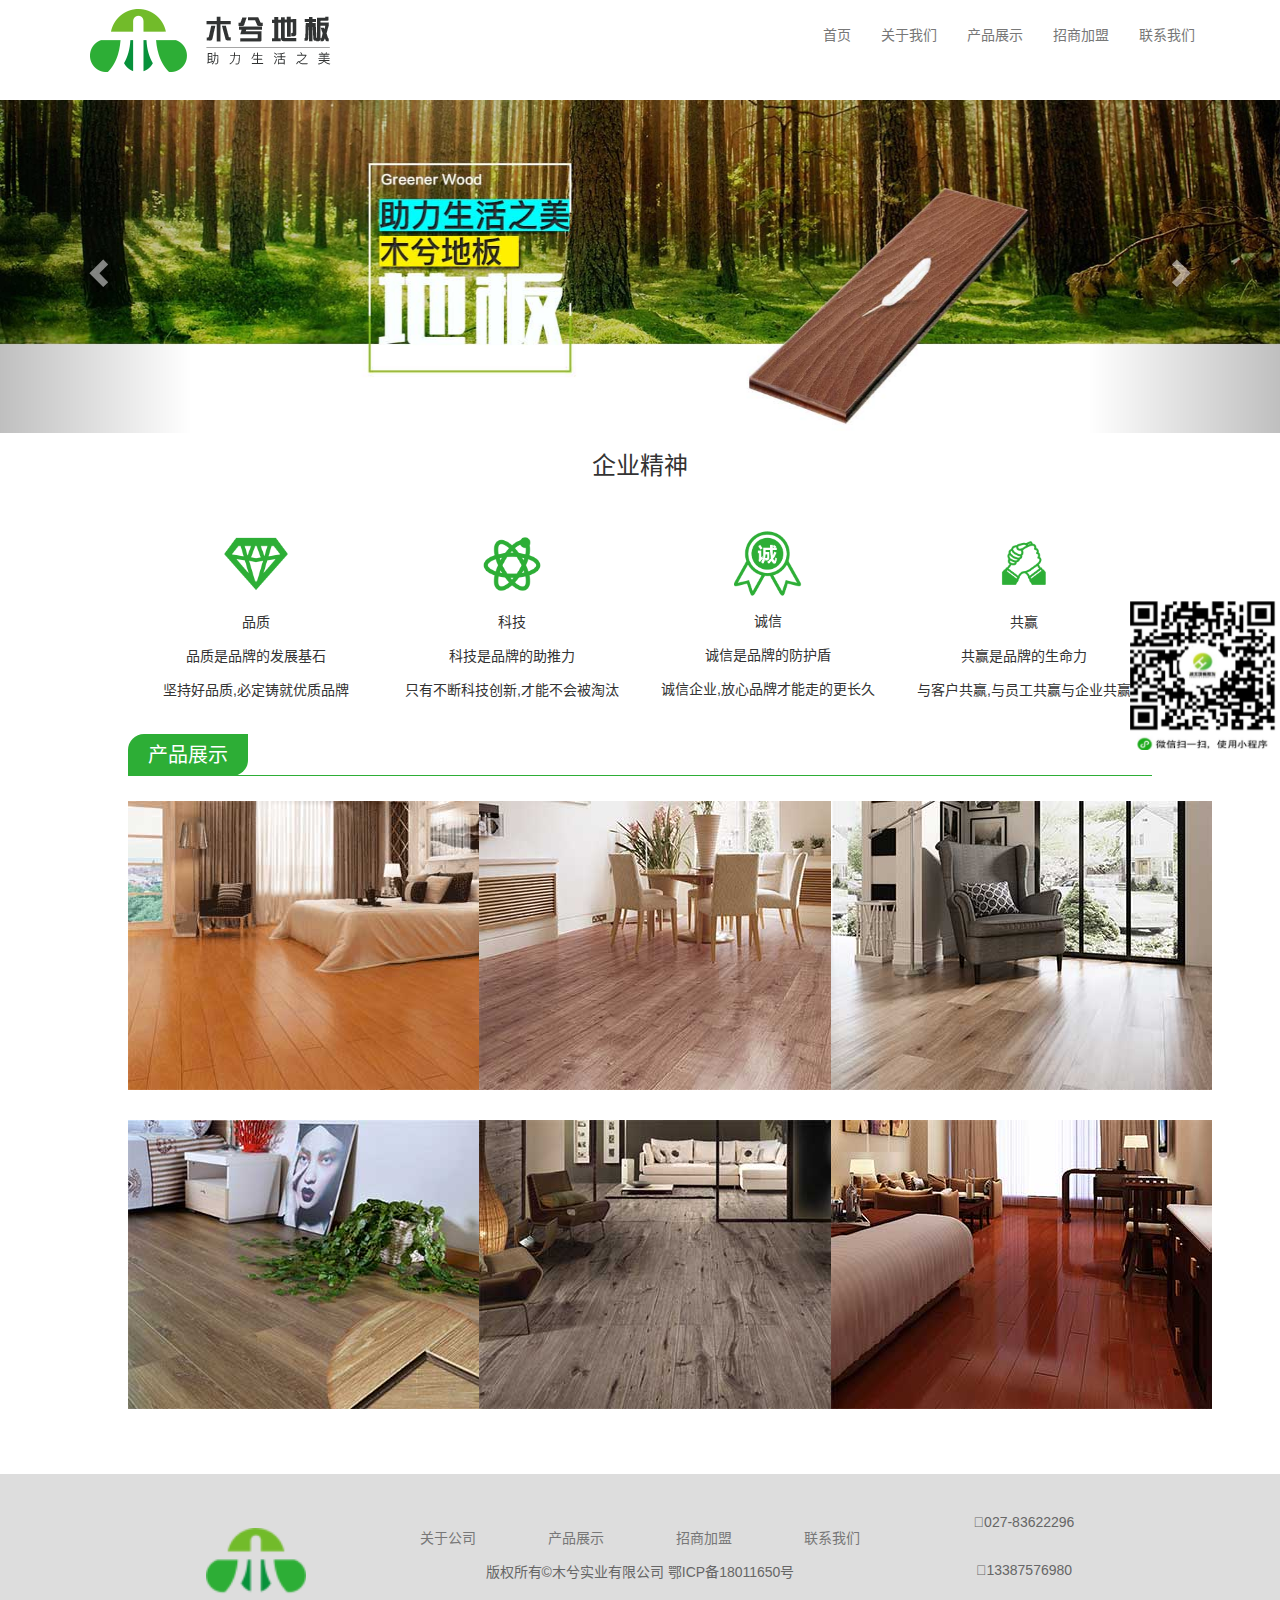
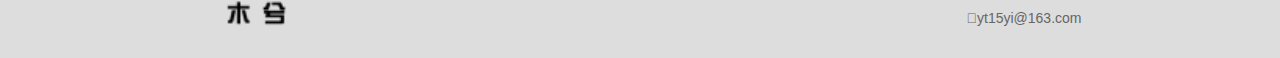
<file: index.html>
<!DOCTYPE html>
<html lang="zh-CN">

<head>
    <meta charset="utf-8">
    <meta http-equiv="X-UA-Compatible" content="IE=edge">
    <meta name="viewport" content="width=device-width, initial-scale=1">
    <!-- 上述3个meta标签*必须*放在最前面，任何其他内容都*必须*跟随其后！ -->
    <title>木兮地板</title>

    <!-- Bootstrap -->
    <link href="https://cdn.jsdelivr.net/npm/bootstrap@3.3.7/dist/css/bootstrap.min.css" rel="stylesheet">

    <!-- HTML5 shim 和 Respond.js 是为了让 IE8 支持 HTML5 元素和媒体查询（media queries）功能 -->
    <!-- 警告：通过 file:// 协议（就是直接将 html 页面拖拽到浏览器中）访问页面时 Respond.js 不起作用 -->
    <!--[if lt IE 9]>
      <script src="https://cdn.jsdelivr.net/npm/html5shiv@3.7.3/dist/html5shiv.min.js"></script>
      <script src="https://cdn.jsdelivr.net/npm/respond.js@1.4.2/dest/respond.min.js"></script>
    <![endif]-->
    <link rel="stylesheet" href="css/index.css">
    <link rel="stylesheet" href="https://at.alicdn.com/t/font_939393_ex1x4zet73b.css">
</head>

<body>
    <!-- 导航条 -->

    <div class="container">
        <!-- 图标的显示 -->
        <nav class="navbar navbar-default nav2" role="navigation">
            <!-- Brand and toggle get grouped for better mobile display -->
            <div class="navbar-header">
                <button type="button" class="navbar-toggle" data-toggle="collapse" data-target=".navbar-ex1-collapse">
                    <span class="sr-only">Toggle navigation</span>
                    <span class="icon-bar"></span>
                    <span class="icon-bar"></span>
                    <span class="icon-bar"></span>
                </button>
                <a class="navbar-brand" href="#"></a>
            </div>
            <!-- Collect the nav links, forms, and other content for toggling -->
            <div class="collapse navbar-collapse navbar-ex1-collapse">
                <ul class="nav navbar-nav navbar-right">
                    <li><a href="index.html" id="a">首页</a></li>
                    <li><a href="index2.html" id="a">关于我们</a></li>
                    <li><a href="index3.html" id="a">产品展示</a></li>
                    <li><a href="index4.html" id="a">招商加盟</a></li>
                    <li><a href="index5.html" id="a">联系我们</a></li>
                </ul>
            </div><!-- /.navbar-collapse -->
        </nav>
    </div>

    <!-- 轮播图 -->
    <div id="carousel-id" class="carousel slide" data-ride="carousel">
        <ol class="carousel-indicators">
            <li data-target="#carousel-id" data-slide-to="0" class=""></li>
            <li data-target="#carousel-id" data-slide-to="1" class=""></li>
            <li data-target="#carousel-id" data-slide-to="2" class="active"></li>
        </ol>
        <div class="carousel-inner">
            <div class="item">
                <img alt="First slide" src="images/aboutus_banner.jpg">
            </div>
            <div class="item">
                <img alt="Second slide" src="images/banner.jpg">
            </div>
            <div class="item active">
                <img alt="Third slide" src="images/banner.jpg">
            </div>
        </div>
        <!-- 轮播的切换按钮 -->
        <a class="left carousel-control" href="#carousel-id" data-slide="prev"><span class="glyphicon glyphicon-chevron-left"></span></a>
        <a class="right carousel-control" href="#carousel-id" data-slide="next"><span class="glyphicon glyphicon-chevron-right"></span></a>
    </div>

    <!-- 正文 -->
    <div class="home_content mx_center mx_width ">
        <h3 style="text-align: center;margin-bottom: 50px">企业精神</h3>
        <div class="characteristic row text-center now">
            <div class="col-md-3 ">
                <div class="characteristic_icon ">
                    <img src="images/pinpai.png" alt="pinpai">
                </div>
                <p class="title ">品质</p>
                <p class="sm_title">品质是品牌的发展基石</p>
                <p class="sm_title">坚持好品质,必定铸就优质品牌</p>
            </div>
            <div class="col-md-3">
                <div class="characteristic_icon">
                    <img src="images/keji.png" alt="keji">
                </div>
                <p class="title ">科技</p>
                <p class="sm_title">科技是品牌的助推力</p>
                <p class="sm_title">只有不断科技创新,才能不会被淘汰</p>
            </div>
            <div class="col-md-3">
                <div class="characteristic_icon">
                    <img src="images/chengxin.png" alt="chengxin">
                </div>
                <p class="title ">诚信</p>
                <p class="sm_title">诚信是品牌的防护盾</p>
                <p class="sm_title">诚信企业,放心品牌才能走的更长久</p>
            </div>
            <div class="col-md-3">
                <div class="characteristic_icon">
                    <img src="images/gongying.png" alt="gongying">
                </div>
                <p class="title ">共赢</p>
                <p class="sm_title">共赢是品牌的生命力</p>
                <p class="sm_title">与客户共赢,与员工共赢与企业共赢</p>
            </div>
        </div>
        <!-- 中间区域开始 -->
        <div class="product">
            <div class="product_title">
                <p class="show">产品展示</p>
            </div>
            <div class="product_list">
                <div class="row text-center">
                    <div class="col-md-4 col-sm-6">
                        <div><img src="images/item01.jpg" alt="01"></div>
                    </div>
                    <div class="col-md-4 col-sm-6">
                        <img src="images/item02.jpg" alt="02">
                    </div>
                    <div class="col-md-4 col-sm-6">
                        <img src="images/item03.jpg" alt="03">
                    </div>
                    <div class="col-md-4 col-sm-6">
                        <img src="images/item04.jpg" alt="04">
                    </div>
                    <div class="col-md-4 col-sm-6">
                        <img src="images/item05.jpg" alt="05">
                    </div>
                    <div class="col-md-4 col-sm-6">
                        <img src="images/item06.jpg" alt="06">
                    </div>
                </div>
            </div>
        </div>
    </div>

    <!-- 底部 -->
    <div class="footer" id="footer">
            <div class="row mx_width mx_center">
                <div class="col-md-3 col-sm-4">
                    <div class="footer_logo">
                        <a href="index.html"><img src="images/logo.ico"></a>
                    </div>
                </div>
                <div class="col-md-6 col-sm-8 one">
                    <div class="row changepage" id="changepage">
                        <div class="col-md-3 col-sm-3"><a href="javascript:void(0)">关于公司</a></div>
                        <div class="col-md-3 col-sm-3"><a href="javascript:void(0)">产品展示</a></div>
                        <div class="col-md-3 col-sm-3"><a href="javascript:void(0)">招商加盟</a></div>
                        <div class="col-md-3 col-sm-3"><a href="javascript:void(0)">联系我们</a></div>
                    </div>
                    <p class="copyright">版权所有©木兮实业有限公司  鄂ICP备18011650号</p>
                </div>
                <div class="col-md-3 col-sm-12">
                    <div class="row contact">
                        <p class="col-md-12 col-sm-4"><span class="iconfont">&#xe600;</span>027-83622296</p>
                        <p class="col-md-12 col-sm-4"><span class="iconfont">&#xe616;</span>13387576980</p>
                        <p class="col-md-12 col-sm-4"><span class="iconfont ">&#xe645;</span>yt15yi@163.com</p>
                    </div>
                </div>
    
                    <img src="images/xiaochengxu.png" id="saoma" style="width:150px;height:150px;" alt="">
    
            </div>
        </div>
    <!-- jQuery (Bootstrap 的所有 JavaScript 插件都依赖 jQuery，所以必须放在前边) -->
    <script src="https://cdn.jsdelivr.net/npm/jquery@1.12.4/dist/jquery.min.js"></script>
    <!-- 加载 Bootstrap 的所有 JavaScript 插件。你也可以根据需要只加载单个插件。 -->
    <script src="https://cdn.jsdelivr.net/npm/bootstrap@3.3.7/dist/js/bootstrap.min.js"></script>
</body>

</html>
</file>
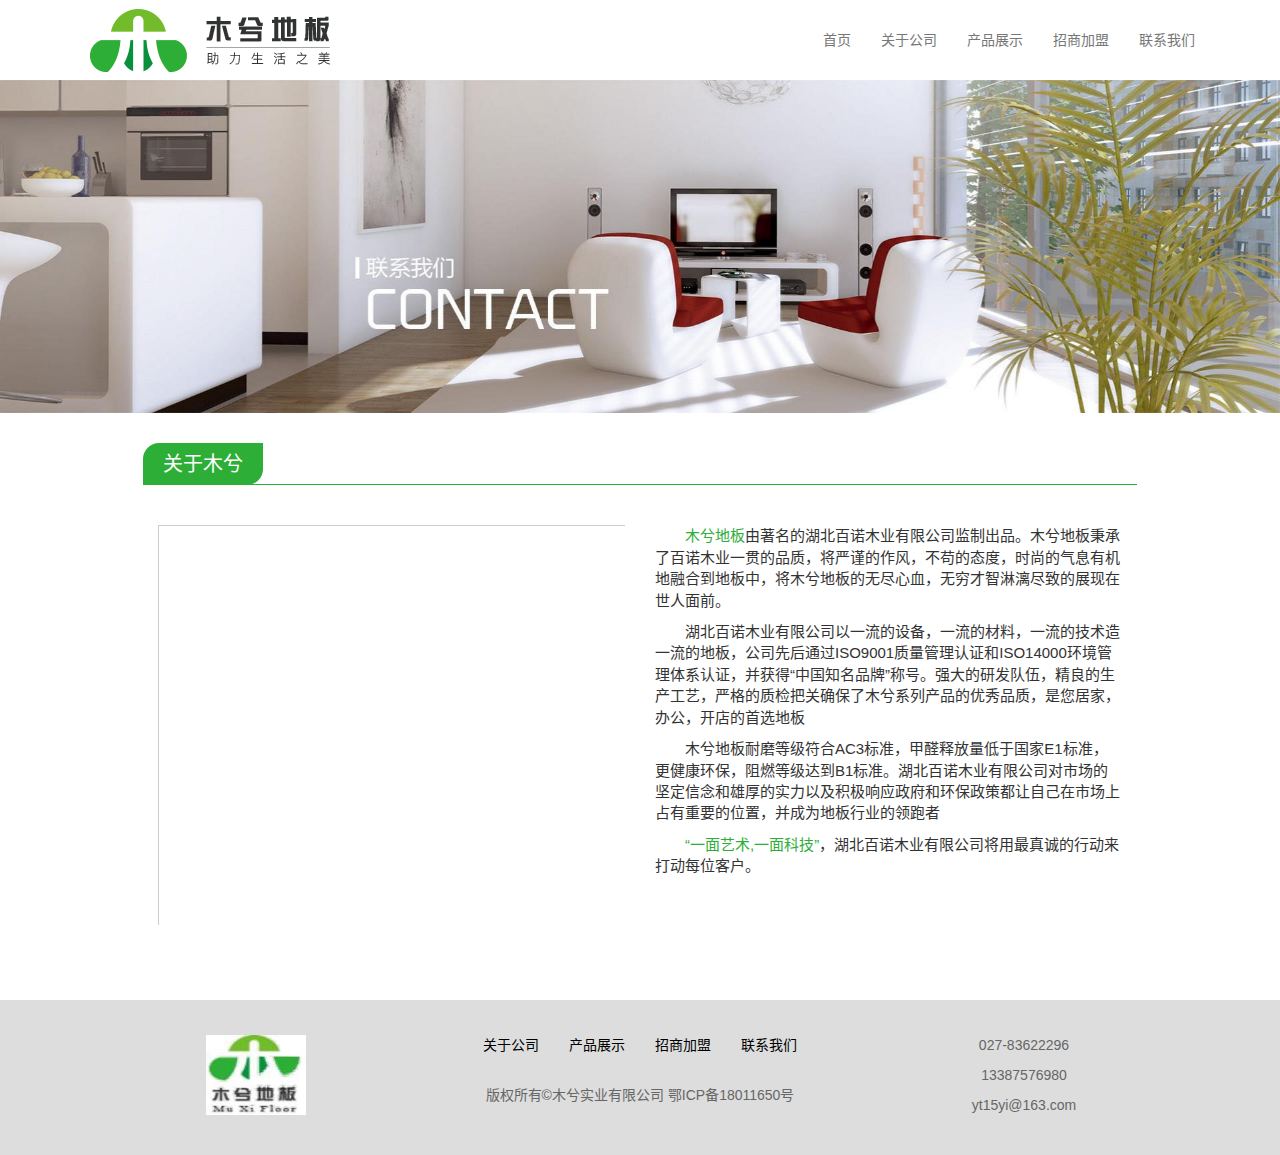
<file: home/index2.html>
<!DOCTYPE html>
<html lang="zh-CN">

<head>
    <meta charset="utf-8">
    <meta http-equiv="X-UA-Compatible" content="IE=edge">
    <meta name="viewport" content="width=device-width, initial-scale=1">
    <!-- 上述3个meta标签*必须*放在最前面，任何其他内容都*必须*跟随其后！ -->
    <title>木兮地板</title>

    <!-- Bootstrap -->
    <link href="https://cdn.jsdelivr.net/npm/bootstrap@3.3.7/dist/css/bootstrap.min.css" rel="stylesheet">

    <!-- HTML5 shim 和 Respond.js 是为了让 IE8 支持 HTML5 元素和媒体查询（media queries）功能 -->
    <!-- 警告：通过 file:// 协议（就是直接将 html 页面拖拽到浏览器中）访问页面时 Respond.js 不起作用 -->
    <!--[if lt IE 9]>
      <script src="https://cdn.jsdelivr.net/npm/html5shiv@3.7.3/dist/html5shiv.min.js"></script>
      <script src="https://cdn.jsdelivr.net/npm/respond.js@1.4.2/dest/respond.min.js"></script>
    <![endif]-->
    <style>
        .top{
            background-color: #FFF;
            border: none;
            margin-bottom: 0;
        }
        #a:hover{
            color: #2dae36;
            text-decoration: none;
            border-bottom: 2px solid #2dae36;
        }
        .nav{
            padding-top: 15px;
        }
        .nav>li>a{
            display: block;
            height: 65px;
        }
        .navbar-brand{
            width: 280px;
            background: url("../images/logo0.png") no-repeat center center;
            height: 80px;
        }
        @media (max-width:768px){
            .navbar-brand{
                height: 40px;
                width: 40px;
                margin-left: 5%;
                background: url("../images/logo1.png") no-repeat center center;
                background-size: 100%;
            }
        }
        @media (min-width:768px) and (max-width:992px){
            .navbar-brand{
                height: 60px;
                width: 60px;
                background: url("../images/logo1.png") no-repeat center center;
                background-size: 100%;
            }
        }
        .qyjs{
            line-height: 100px;
            text-align: center;
            font-size: 25px;
        }
        .row>div>div>img{
            width: 40%;
            height: 40%;
        }
        .row{
            margin-left: auto;
            margin-right: auto;
            text-align: center;
            padding: 0 0 30px 0;
        }
        .row>div>div{
            display: inline-flex;
            justify-content: center;
        }
        .title{
            font-size: 20px;
            color: #2dae36;
        }
        .product .product_title {
            height: 42px;
            margin-bottom: 10px;
            border-bottom: 1px solid #2dae36;
        }
        .product .product_title .show {
            width: 120px;
            color: white;
            font-size: 20px;
            line-height: 42px;
            text-align: center;
            background: #2dae36;
            border-radius: 16px 0 16px 0;
        }
        .show {
            display: block!important;
        }
        .cpzs>div{
            display: flex;
            justify-content: center;
            align-items: center;
        }
        .cpzs>div>img{
            width: 99%;
            height: 99%;
            margin-top: 7%;
        }
        .bottom{
            padding-top: 35px;
            box-sizing: border-box;
            background-color: #ddd;
            text-align: center;
            color: #666;
        }
        .bottom-1{
            width: 80%;
        }
        .row>div>a{
            color: black;
        }
        .row>div>a:hover{
            color: #2dae36;
        }
        .product{
            padding: 30px 0;
        }
        .container-1{
            width: 80%;
            padding-bottom: 40px;
        }
        .jj{
            text-align: left;
            font-size: 15px;
            text-indent: 2em;
        }
        .logo3{
            width: 100px;
            height: 80px;
        }
    </style>
</head>

<body>
    <!-- 导航 -->
    <div class="container">

        <nav class="navbar navbar-default top" role="navigation">
            <!-- Brand and toggle get grouped for better mobile display -->
            <div class="navbar-header">
                <button type="button" class="navbar-toggle" data-toggle="collapse" data-target=".navbar-ex1-collapse">
                    <span class="sr-only">Toggle navigation</span>
                    <span class="icon-bar"></span>
                    <span class="icon-bar"></span>
                    <span class="icon-bar"></span>
                </button>
                <a class="navbar-brand" href="#"></a>
            </div>

            <!-- Collect the nav links, forms, and other content for toggling -->
            <div class="collapse navbar-collapse navbar-ex1-collapse">
                <ul class="nav navbar-nav navbar-right">
                    <li><a href="../index.html" id="a">首页</a></li>
                    <li><a href="index2.html" id="a">关于公司</a></li>
                    <li><a href="../home/index3.html" id="a">产品展示</a></li>
                    <li><a href="../home/index4.html" id="a">招商加盟</a></li>
                    <li><a href="../home/index5.html" id="a">联系我们</a></li>
            </div><!-- /.navbar-collapse -->
        </nav>

    </div>

    <!-- 轮播 -->
    <div id="carousel-id" class="carousel slide" data-ride="carousel">
        <div class="carousel-inner">
            <div class="item active">
                <img data-src="holder.js/900x500/auto/#555:#5a5a5a/text:Third slide" alt="Third slide" src="../image4/contactus_banner.jpg">
            </div>
        </div>
    </div>

    <div class="container container-1">
        <div class="product">
            <div class="product_title">
                <p class="show">关于木兮</p>
            </div>
        </div>
        <div class="row">
            <div class="col-md-6 col-sm-12">
                <iframe src="../home/map.html" width="100%" height="400" frameborder="0" scrolling="no"></iframe>
            </div>
            <div class="col-md-6 col-sm-12 jj">
                <p><span style="color:#2dae36">木兮地板</span>由著名的湖北百诺木业有限公司监制出品。木兮地板秉承了百诺木业一贯的品质，将严谨的作风，不苟的态度，时尚的气息有机地融合到地板中，将木兮地板的无尽心血，无穷才智淋漓尽致的展现在世人面前。</p>
                <p>湖北百诺木业有限公司以一流的设备，一流的材料，一流的技术造一流的地板，公司先后通过ISO9001质量管理认证和ISO14000环境管理体系认证，并获得“中国知名品牌”称号。强大的研发队伍，精良的生产工艺，严格的质检把关确保了木兮系列产品的优秀品质，是您居家，办公，开店的首选地板</p>
                <p>木兮地板耐磨等级符合AC3标准，甲醛释放量低于国家E1标准，更健康环保，阻燃等级达到B1标准。湖北百诺木业有限公司对市场的坚定信念和雄厚的实力以及积极响应政府和环保政策都让自己在市场上占有重要的位置，并成为地板行业的领跑者</p>
                <p><span style="color:#2dae36">“一面艺术,一面科技”</span>，湖北百诺木业有限公司将用最真诚的行动来打动每位客户。</p>
            </div>
        </div>
    </div>

    <!-- 底部 -->
    <div class="bottom">
        <div class="row bottom-1">
            <div class="col-md-3 col-sm-2">
                <img class="logo3" src="../images/logo3.jpg" alt="">
            </div>
            <div class="col-md-6 col-sm-8">
                <div class="row">
                    <div class="col-md-3 col-sm-12">
                        <a href="home/index2.html">关于公司</a>
                    </div>
                    <div class="col-md-3 col-sm-12">
                        <a href="homew/index3.html">产品展示</a>
                    </div>
                    <div class="col-md-3 col-sm-12">
                        <a href="home/index4.html">招商加盟</a>
                    </div>
                    <div class="col-md-3 col-sm-12">
                        <a href="home/index5.html">联系我们</a>
                    </div>
                </div>
                <p>版权所有©木兮实业有限公司 鄂ICP备18011650号</p>
            </div>
            <div class="col-md-3 col-sm-2">
                <p>027-83622296</p>
                <p>13387576980</p>
                <p>yt15yi@163.com</p>
            </div>
        </div>
    </div>

    <!-- jQuery (Bootstrap 的所有 JavaScript 插件都依赖 jQuery，所以必须放在前边) -->
    <script src="https://cdn.jsdelivr.net/npm/jquery@1.12.4/dist/jquery.min.js"></script>
    <!-- 加载 Bootstrap 的所有 JavaScript 插件。你也可以根据需要只加载单个插件。 -->
    <script src="https://cdn.jsdelivr.net/npm/bootstrap@3.3.7/dist/js/bootstrap.min.js"></script>
</body>

</html>
</file>
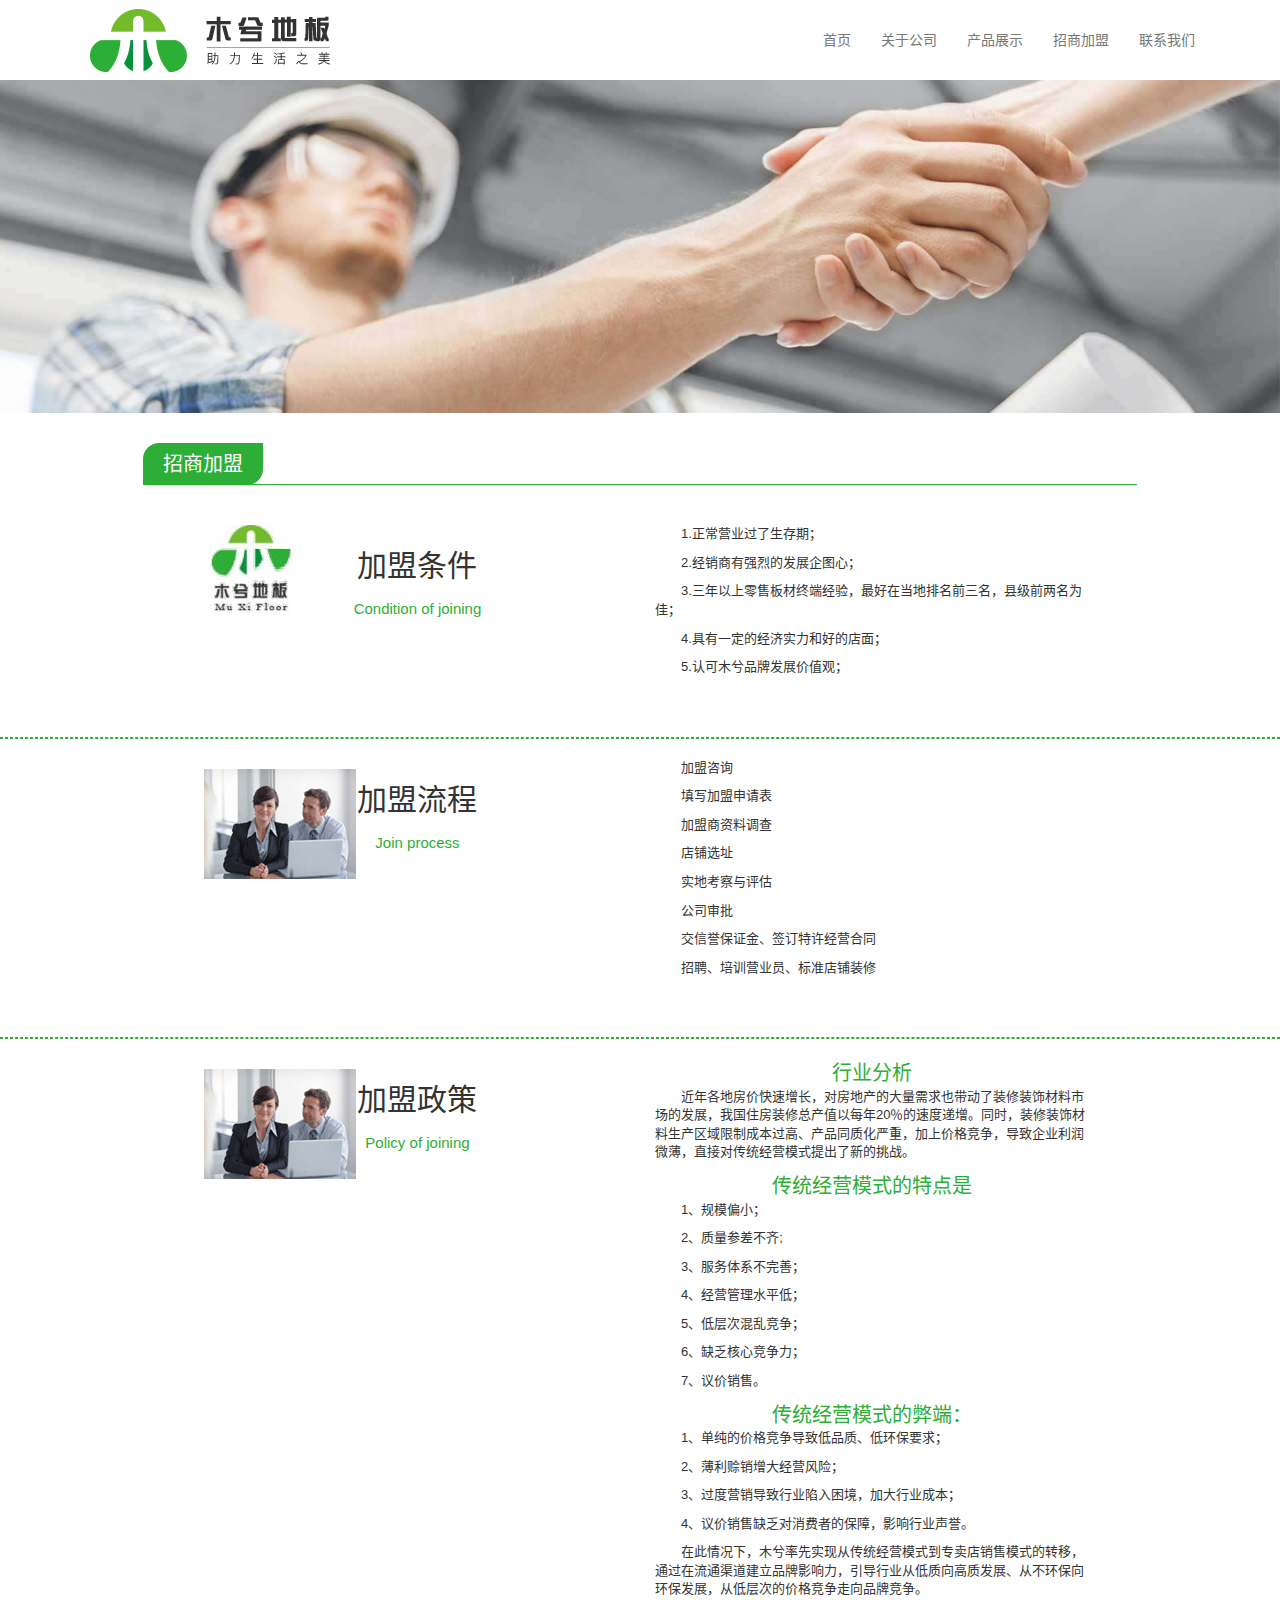
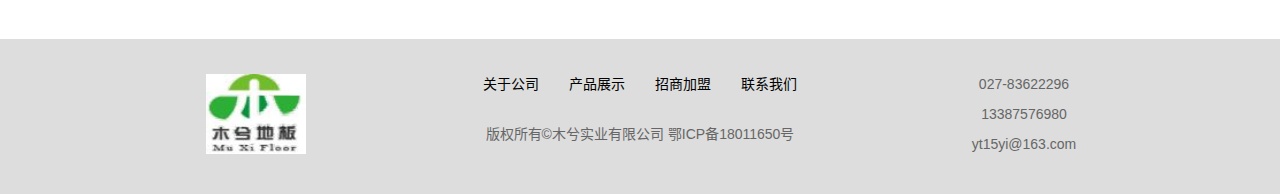
<file: home/index4.html>
<!DOCTYPE html>
<html lang="zh-CN">

<head>
    <meta charset="utf-8">
    <meta http-equiv="X-UA-Compatible" content="IE=edge">
    <meta name="viewport" content="width=device-width, initial-scale=1">
    <!-- 上述3个meta标签*必须*放在最前面，任何其他内容都*必须*跟随其后！ -->
    <title>木兮地板</title>

    <!-- Bootstrap -->
    <link href="https://cdn.jsdelivr.net/npm/bootstrap@3.3.7/dist/css/bootstrap.min.css" rel="stylesheet">

    <!-- HTML5 shim 和 Respond.js 是为了让 IE8 支持 HTML5 元素和媒体查询（media queries）功能 -->
    <!-- 警告：通过 file:// 协议（就是直接将 html 页面拖拽到浏览器中）访问页面时 Respond.js 不起作用 -->
    <!--[if lt IE 9]>
      <script src="https://cdn.jsdelivr.net/npm/html5shiv@3.7.3/dist/html5shiv.min.js"></script>
      <script src="https://cdn.jsdelivr.net/npm/respond.js@1.4.2/dest/respond.min.js"></script>
    <![endif]-->
    <style>
        .top{
            background-color: #FFF;
            border: none;
            margin-bottom: 0;
        }
        #a:hover{
            color: #2dae36;
            text-decoration: none;
            border-bottom: 2px solid #2dae36;
        }
        .nav{
            padding-top: 15px;
        }
        .nav>li>a{
            display: block;
            height: 65px;
        }
        .navbar-brand{
            width: 280px;
            background: url("../images/logo0.png") no-repeat center center;
            height: 80px;
        }
        @media (max-width:768px){
            .navbar-brand{
                height: 40px;
                width: 40px;
                margin-left: 5%;
                background: url("../images/logo1.png") no-repeat center center;
                background-size: 100%;
            }
        }
        @media (min-width:768px) and (max-width:992px){
            .navbar-brand{
                height: 60px;
                width: 60px;
                background: url("../images/logo1.png") no-repeat center center;
                background-size: 100%;
            }
        }
        .qyjs{
            line-height: 100px;
            text-align: center;
            font-size: 25px;
        }
        .row>div>div>img{
            width: 40%;
            height: 40%;
        }
        .row{
            margin-left: auto;
            margin-right: auto;
            text-align: center;
            padding: 0 0 30px 0;
        }
        .row>div>div{
            display: inline-flex;
            justify-content: center;
        }
        .title{
            font-size: 20px;
            color: #2dae36;
        }
        .product .product_title {
            height: 42px;
            margin-bottom: 10px;
            border-bottom: 1px solid #2dae36;
        }
        .product .product_title .show {
            width: 120px;
            color: white;
            font-size: 20px;
            line-height: 42px;
            text-align: center;
            background: #2dae36;
            border-radius: 16px 0 16px 0;
        }
        .show {
            display: block!important;
        }
        .cpzs>div{
            display: flex;
            justify-content: center;
            align-items: center;
        }
        .cpzs>div>img{
            width: 99%;
            height: 99%;
            margin-top: 7%;
        }
        .bottom{
            padding-top: 35px;
            box-sizing: border-box;
            background-color: #ddd;
            text-align: center;
            color: #666;
        }
        .bottom-1{
            width: 80%;
        }
        .row>div>a{
            color: black;
        }
        .row>div>a:hover{
            color: #2dae36;
        }
        .product{
            padding: 30px 0;
        }
        .container-1{
            width: 80%;
        }
        .container-2{
            width: 75%;
        }
        .jj{
            text-align: left;
            font-size: 15px;
            text-indent: 2em;
        }
        .logo3{
            width: 100px;
            height: 80px;
        }
        .row-2{
            padding: 0 0 0 20px;
        }
        .row-2>p{
            font-size: 30px;
            padding: 20px 0 0 0;
        }
        .row-2>span{
            font-size: 15px;
        }
        .row-3>p{
            font-size: 13px;
            text-align: left;
            text-indent: 2em;
        }
        .row-3>span{
            text-align: left;
            color:#2dae36;
            font-size: 20px;
        }
    </style>
</head>

<body>
    <!-- 导航 -->
    <div class="container">

        <nav class="navbar navbar-default top" role="navigation">
            <!-- Brand and toggle get grouped for better mobile display -->
            <div class="navbar-header">
                <button type="button" class="navbar-toggle" data-toggle="collapse" data-target=".navbar-ex1-collapse">
                    <span class="sr-only">Toggle navigation</span>
                    <span class="icon-bar"></span>
                    <span class="icon-bar"></span>
                    <span class="icon-bar"></span>
                </button>
                <a class="navbar-brand" href="#"></a>
            </div>

            <!-- Collect the nav links, forms, and other content for toggling -->
            <div class="collapse navbar-collapse navbar-ex1-collapse">
                <ul class="nav navbar-nav navbar-right">
                    <li><a href="../index.html" id="a">首页</a></li>
                    <li><a href="../home/index2.html" id="a">关于公司</a></li>
                    <li><a href="../home/index3.html" id="a">产品展示</a></li>
                    <li><a href="../home/index4.html" id="a">招商加盟</a></li>
                    <li><a href="../home/index5.html" id="a">联系我们</a></li>
                </ul>
            </div><!-- /.navbar-collapse -->
        </nav>

    </div>
    
    <!-- 轮播 -->
    <div id="carousel-id" class="carousel slide" data-ride="carousel">
        <div class="carousel-inner">
            <div class="item active">
                <img data-src="holder.js/900x500/auto/#555:#5a5a5a/text:Third slide" alt="Third slide" src="../image4/joinus_banner.jpg">
            </div>
        </div>
    </div>

    <div class="container container-1">
        <div class="product">
            <div class="product_title">
                <p class="show">招商加盟</p>
            </div>
        </div>
    </div>
    <div class="container container-2">
        <div class="row">
            <div class="col-md-2 col-xs-12">
                <img src="../images/logo3.jpg" alt="">
            </div>
            <div class="col-md-2 col-xs-12 row-2">
                <p>加盟条件</p>
                <span style="color:#2dae36">Condition of joining</span>
            </div>
            <div class="col-md-2 col-xs-12">
            </div>
            <div class="col-md-6 col-xs-12 row-3">
                <p>1.正常营业过了生存期；</p>
                <p>2.经销商有强烈的发展企图心；</p>
                <p>3.三年以上零售板材终端经验，最好在当地排名前三名，县级前两名为佳；</p>
                <p>4.具有一定的经济实力和好的店面；</p>
                <p>5.认可木兮品牌发展价值观；</p>
            </div>
        </div>
    </div>
    <hr style="border: 0.5px dashed #2dae36">
    <div class="container container-2">
        <div class="row">
            <div class="col-md-2 col-xs-12">
                <img src="../image4/process.png" alt="">
            </div>
            <div class="col-md-2 col-xs-12 row-2">
                <p>加盟流程</p>
                <span style="color:#2dae36">Join process</span>
            </div>
            <div class="col-md-2 col-xs-12">
            </div>
            <div class="col-md-6 col-xs-12 row-3">
                <p>加盟咨询</p>
                <p>填写加盟申请表</p>
                <p>加盟商资料调查</p>
                <p>店铺选址</p>
                <p>实地考察与评估</p>
                <p>公司审批</p>
                <p>交信誉保证金、签订特许经营合同</p>
                <p>招聘、培训营业员、标准店铺装修</p>
            </div>
        </div>
    </div>
    <hr style="border: 0.5px dashed #2dae36">
    <div class="container container-2">
        <div class="row">
            <div class="col-md-2 col-xs-12">
                <img src="../image4/process.png" alt="">
            </div>
            <div class="col-md-2 col-xs-12 row-2">
                <p>加盟政策</p>
                <span style="color:#2dae36">Policy of joining</span>
            </div>
            <div class="col-md-2 col-xs-12">
            </div>
            <div class="col-md-6 col-xs-12 row-3">
                <span>行业分析</span>
                <p>近年各地房价快速增长，对房地产的大量需求也带动了装修装饰材料市场的发展，我国住房装修总产值以每年20％的速度递增。同时，装修装饰材料生产区域限制成本过高、产品同质化严重，加上价格竞争，导致企业利润微薄，直接对传统经营模式提出了新的挑战。</p>
                <span>传统经营模式的特点是</span>
                <p>1、规模偏小；</p>
                <p>2、质量参差不齐;</p>
                <p>3、服务体系不完善；</p>
                <p>4、经营管理水平低；</p>
                <p>5、低层次混乱竞争；</p>
                <p>6、缺乏核心竞争力；</p>
                <p>7、议价销售。</p>
                <span>传统经营模式的弊端：</span>
                <p>1、单纯的价格竞争导致低品质、低环保要求；</p>
                <p>2、薄利赊销增大经营风险；</p>
                <p>3、过度营销导致行业陷入困境，加大行业成本；</p>
                <p>4、议价销售缺乏对消费者的保障，影响行业声誉。</p>
                <p>在此情况下，木兮率先实现从传统经营模式到专卖店销售模式的转移，通过在流通渠道建立品牌影响力，引导行业从低质向高质发展、从不环保向环保发展，从低层次的价格竞争走向品牌竞争。</p>
            </div>
        </div>
    </div>

    <!-- 底部 -->
    <div class="bottom">
        <div class="row bottom-1">
            <div class="col-md-3 col-sm-2">
                <img class="logo3" src="../images/logo3.jpg" alt="">
            </div>
            <div class="col-md-6 col-sm-8">
                <div class="row">
                    <div class="col-md-3 col-sm-12">
                        <a href="../home/index2.html">关于公司</a>
                    </div>
                    <div class="col-md-3 col-sm-12">
                        <a href="../home/index3.html">产品展示</a>
                    </div>
                    <div class="col-md-3 col-sm-12">
                        <a href="../home/index4.html">招商加盟</a>
                    </div>
                    <div class="col-md-3 col-sm-12">
                        <a href="../home/index5.html">联系我们</a>
                    </div>
                </div>
                <p>版权所有©木兮实业有限公司 鄂ICP备18011650号</p>
            </div>
            <div class="col-md-3 col-sm-2">
                <p>027-83622296</p>
                <p>13387576980</p>
                <p>yt15yi@163.com</p>
            </div>
        </div>
    </div>

    <!-- jQuery (Bootstrap 的所有 JavaScript 插件都依赖 jQuery，所以必须放在前边) -->
    <script src="https://cdn.jsdelivr.net/npm/jquery@1.12.4/dist/jquery.min.js"></script>
    <!-- 加载 Bootstrap 的所有 JavaScript 插件。你也可以根据需要只加载单个插件。 -->
    <script src="https://cdn.jsdelivr.net/npm/bootstrap@3.3.7/dist/js/bootstrap.min.js"></script>
</body>

</html>
</file>
<file: css/index.css>
.nav2 {
    background: #fff;
    border: none;
}
.nav {
    margin-top: 10px;
}
#a:hover{
    color: aqua;
    text-decoration: none;
    border-bottom: 2px solid aqua;
}
.navbar-brand{
    width: 280px;
    height: 80px;
    background: url("../images/logo0.png") no-repeat center center;
}
@media (max-width:768px){
    .navbar-brand{
        width: 40px;
        height: 40px;
        background: url("../images/logo1.png") no-repeat center center;
        background-size: 100%;
    }
}
@media (min-width:768px) and (max-width:992px){
    .navbar-brand{
        width: 60px;
        height: 80px;
        background: url("../images/logo1.png") no-repeat center center;
        background-size: 100%;
    }
}
.mx_width {
    padding-left: 10%;
    padding-right: 10%;
    box-sizing: border-box;
}
.mx_center {
    margin-left: auto;
    margin-right: auto;
}
div {
    display: block;
}
p {
    display: block;
    margin-block-start: 1em;
    margin-block-end: 1em;
    margin-inline-start: 0px;
    margin-inline-end: 0px;
}
.show {
    display: block!important;
}
.product .product_title .show {
    width: 120px;
    color: white;
    font-size: 20px;
    line-height: 42px;
    text-align: center;
    background: #2dae36;
    border-radius: 16px 0 16px 0;
}
.product .product_title {
    height: 42px;
    margin-bottom: 10px;
    border-bottom: 1px solid #2dae36;
}
.product_list .row>div {
    position: relative;
    padding: 15px;
    box-sizing: border-box;
}
.now>div>div>img{
     width: 30%;
     height: 30%;
}
.now {
    margin-left: auto;
    margin-right: auto;
}
.footer .footer_logo img {
    width: 100px;
}
img {
    vertical-align: middle;
}
.footer a {
    color: #777;
    text-align: center;
    text-decoration: none;
}
.footer {
    padding-top: 24px;
    padding-bottom: 16px;
    box-sizing: border-box;
    background-color: #ddd;
    text-align: center;
    color: #666;
    margin-top: 50px;
    margin-left: auto;
    margin-right: auto;
    height: 100%;
}
#saoma {
    position: fixed;
    right: 0;
    bottom: 150px;
    z-index: 100;
}
.footer_logo{
    margin-top: 30px;
}
.one {
    margin-top: 30px;
}
.footer_logo>img{
    width: 63px;
    height: 74px;
}
</file>
